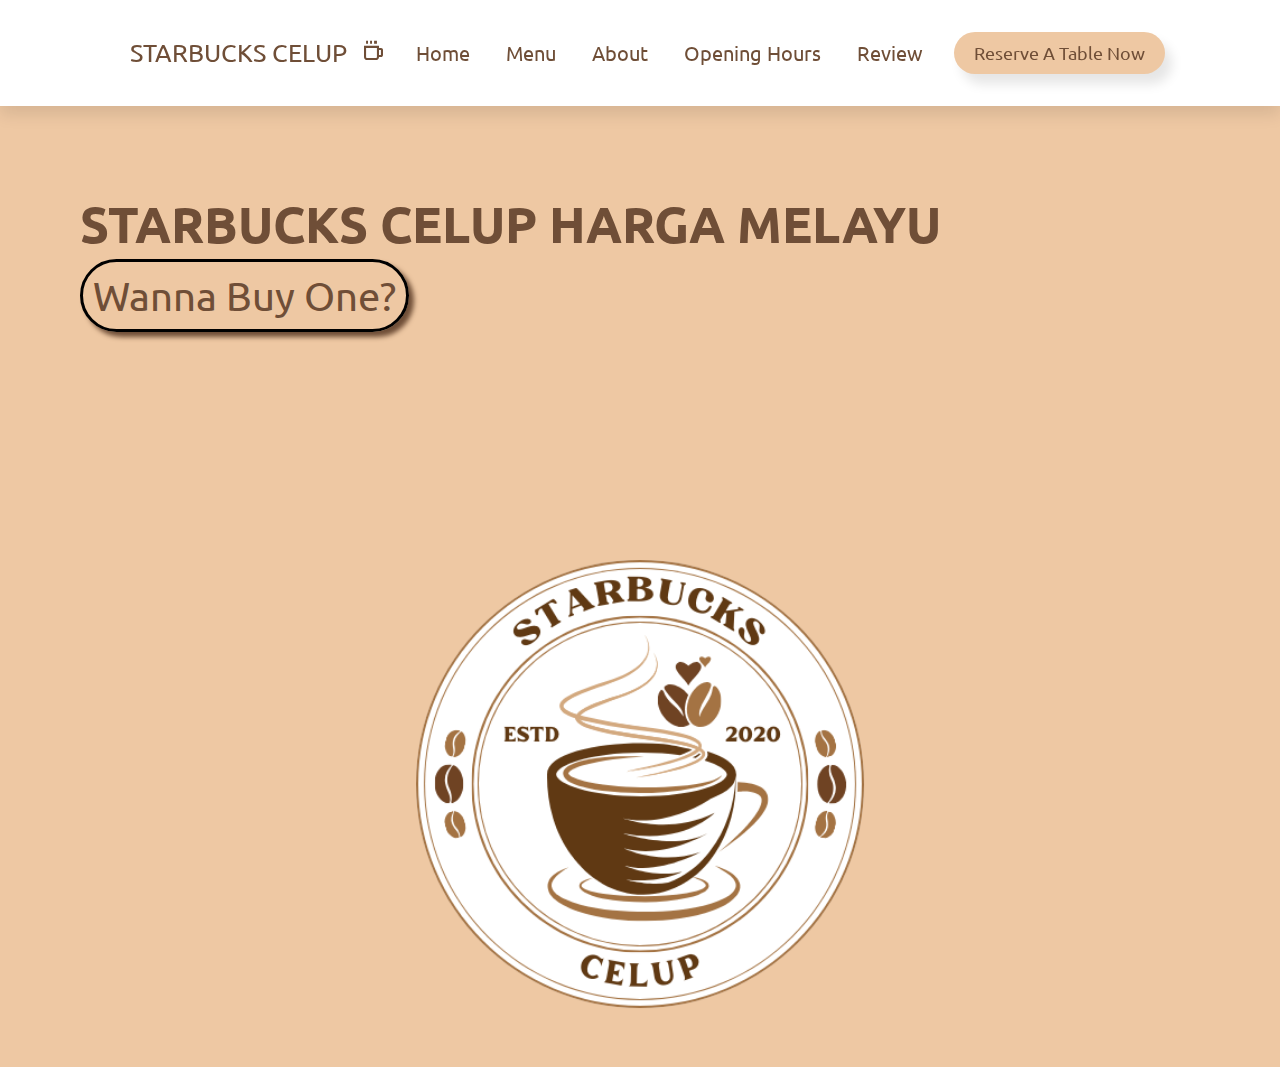
<file: index.html>
<!DOCTYPE html>
<html lang="en">
<head>
    <meta charset="UTF-8">
    <meta name="viewport" content="width=device-width, initial-scale=1.0">
    <link href='https://unpkg.com/boxicons@2.1.4/css/boxicons.min.css' rel='stylesheet'>
    <link rel="stylesheet" href="style.css">
    <link rel="icon" type="image/png" href="images\TitleLogo.png"/>
    <title>Starbucks Celup</title>
</head>
<body>
    <header class="header">
        <div id="menu" class="func-bars"></div>
        
            <a href="index.html" class="logo" style="text-decoration: none;">STARBUCKS CELUP <i class='bx bx-coffee'></i></a>

            <nav class="navigation-bar">
                <a href="index.html" target="_self">Home</a>
                <a href="menu.html" target="_self">Menu</a>
                <a href="about.html" target="_self">About</a>
                <a href="OpeningHours.html" target="_self">Opening Hours</a>
                <a href="reviews.html" target="_self">Review</a>

            </nav>

            <a href="reservation.html" class="button">Reserve a table now</a>
    </header>

    <section id="home" class="home">
        <div class="row">
            <div class="content">
                <h2>Starbucks Celup Harga Melayu</h2>
                <a href="menu.html" class="button">Wanna buy one?</a>
            </div>

            <div class="image">
                <span></span>
                <span></span>
                <img src="images/home-img-1.png" class="main-home-image" alt="">
            </div>
        </div>
    </section>

    
    
</body>
</html>
</file>
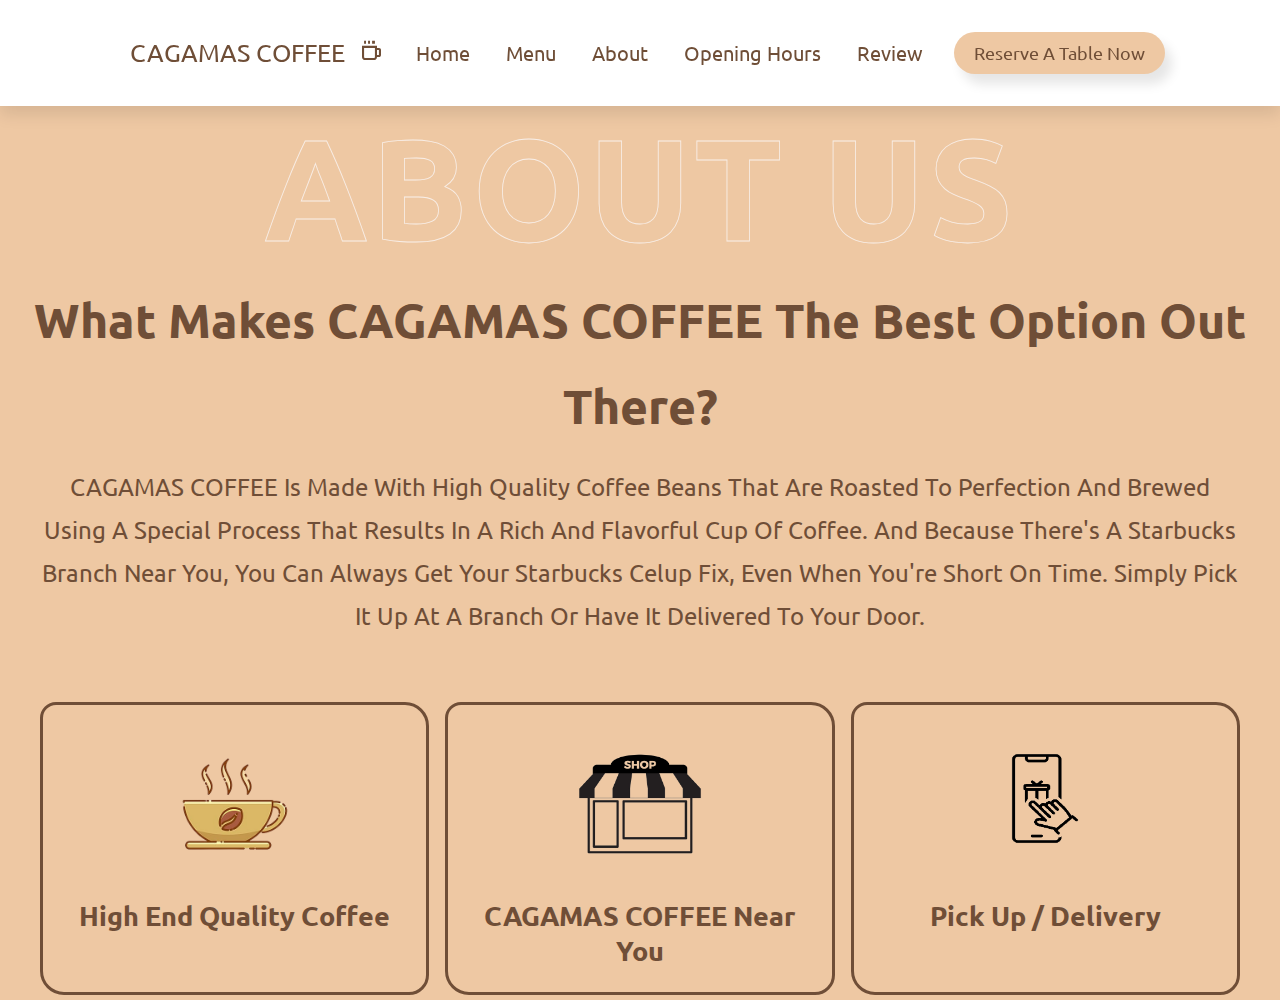
<file: about copy.html>
<!DOCTYPE html>
<html lang="en">
<head>
    <meta charset="UTF-8">
    <meta name="viewport" content="width=device-width, initial-scale=1.0">
    <link href='https://unpkg.com/boxicons@2.1.4/css/boxicons.min.css' rel='stylesheet'>
    <link rel="stylesheet" href="style.css">
    <link rel="icon" type="image/png" href="images\TitleLogo.png"/>
    <title>About Us</title>
</head>
<body>

    <header class="header">
        <div id="menu" class="func-bars"></div>
        
            <a href="index.html" class="logo" style="text-decoration: none;">CAGAMAS COFFEE <i class='bx bx-coffee'></i></a>

            <nav class="navigation-bar">
                <a href="index.html"target="_self">Home</a>
                <a href="menu.html" target="_self">Menu</a>
                <a href="about.html" target="_self">About</a>
                <a href="OpeningHours.html" target="_self">Opening Hours</a>
                <a href="reviews.html">Review</a>

            </nav>

            <a href="reservation.html" class="button">Reserve a table now</a>
    </header>

    <section id="about" class="about">
        <h1 class="heading">About Us</h1>

        <div class="row">

            <div class="content">
                <h4 class="title">What makes CAGAMAS COFFEE the best option out there?</h4>
                <p>CAGAMAS COFFEE is made with high quality coffee beans that are roasted to perfection and brewed using a special process that results in a rich and flavorful cup of coffee. And because there's a Starbucks branch near you, you can always get your Starbucks Celup fix, even when you're short on time. Simply pick it up at a branch or have it delivered to your door.</p>

                <div class="icons-container">
                    <div class="icons">
                        <img src="images/coffee.png" alt="">
                        <h3>High End Quality Coffee</h3>
                    </div>

                    <div class="icons">
                        <img src="images/shop.png" alt="">
                        <h3>CAGAMAS COFFEE Near You</h3>
                    </div>

                    <div class="icons">
                        <img src="images/order.png" alt="">
                        <h3>Pick Up / Delivery</h3>
                    </div>
                </div>
            </div>
        </div>
    </section>
</body>
</html>
</file>
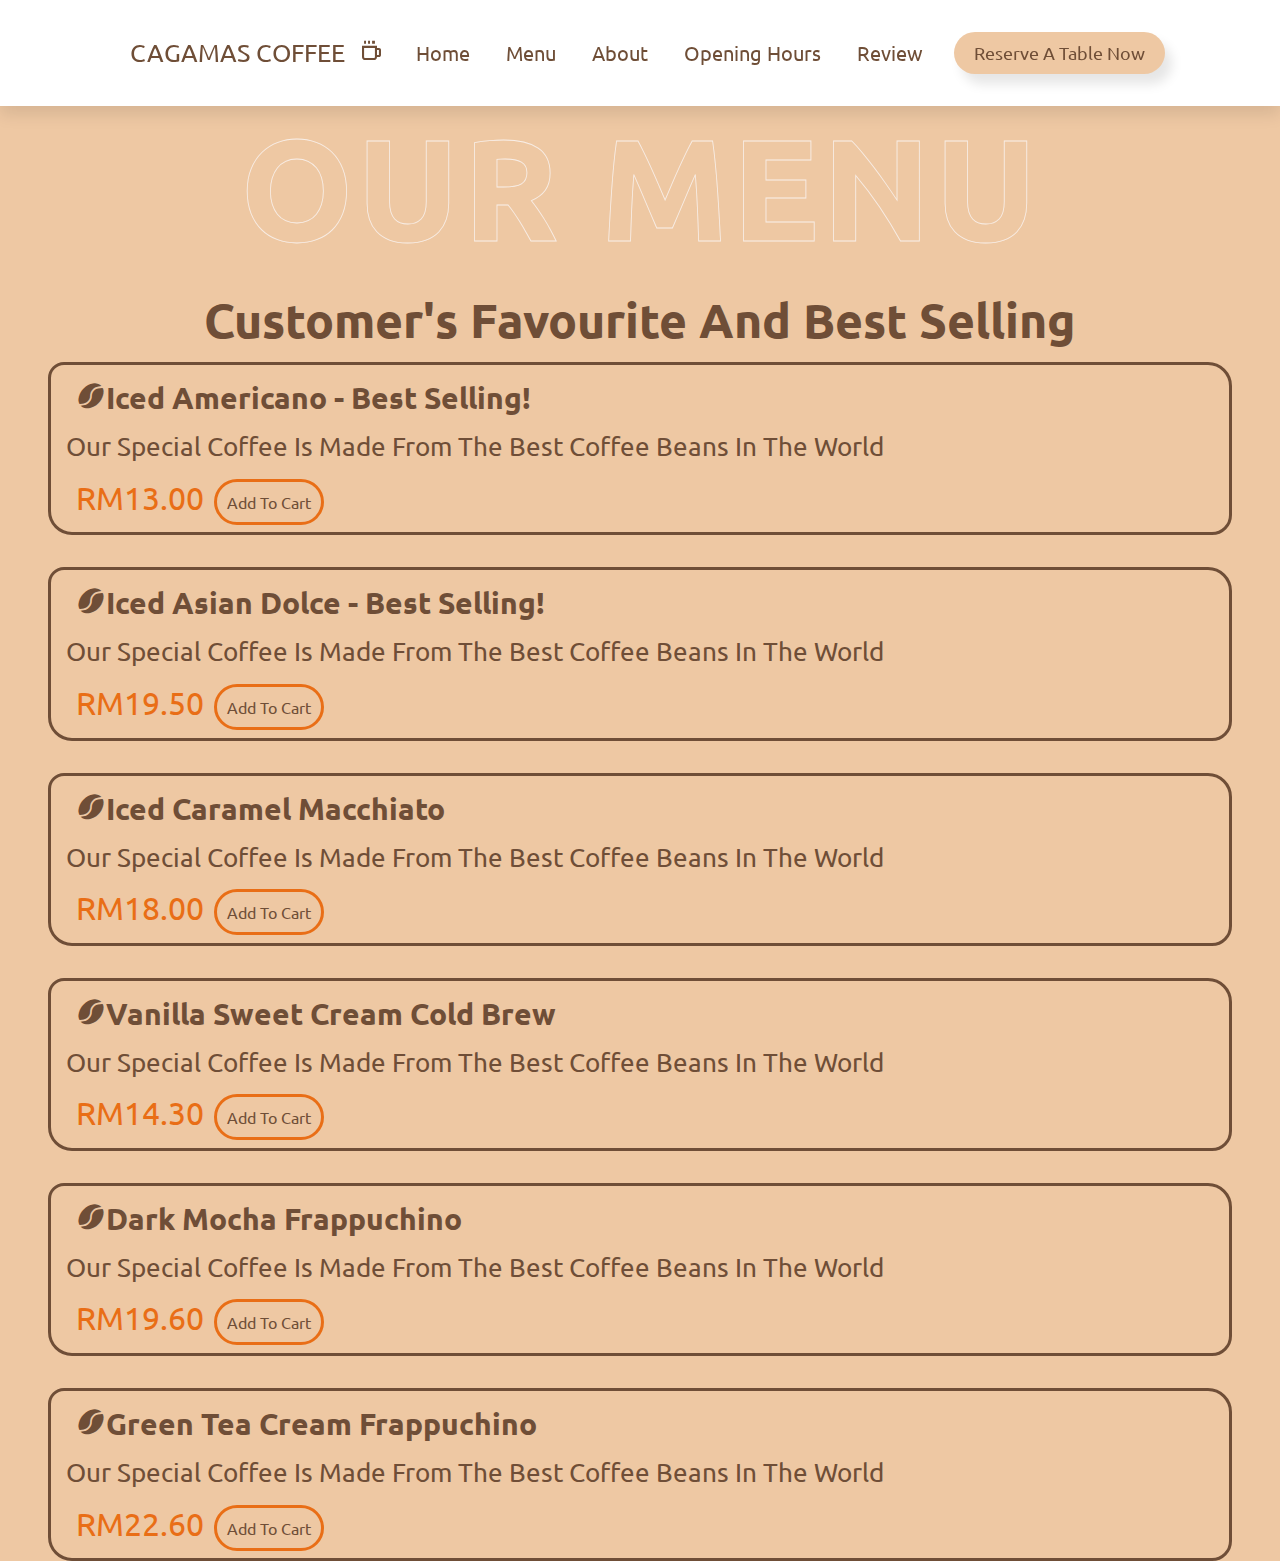
<file: menu.html>
<!DOCTYPE html>
<html lang="en">
<head>
    <meta charset="UTF-8">
    <meta name="viewport" content="width=device-width, initial-scale=1.0">
    <link href='https://unpkg.com/boxicons@2.1.4/css/boxicons.min.css' rel='stylesheet'>
    <link rel="stylesheet" href="style.css">
    <link rel="icon" type="image/png" href="images\TitleLogo.png"/>
    <title>Menu</title>
</head>
<body>

    <header class="header">
        <div id="menu" class="func-bars"></div>
        
            <a href="index.html" class="logo" style="text-decoration: none;">CAGAMAS COFFEE <i class='bx bx-coffee'></i></a>

            <nav class="navigation-bar">
                <a href="index.html"target="_self">Home</a>
                <a href="menu.html" target="_self">Menu</a>
                <a href="about.html" target="_self">About</a>
                <a href="OpeningHours.html" target="_self">Opening Hours</a>
                <a href="reviews.html">Review</a>

            </nav>

            <a href="reservation.html" class="button">Reserve a table now</a>
    </header>

    <section id="menu" class="menu">
        <h1 class="heading">Our Menu</h1>
        <div class="content">
            <h4 class="title">Customer's Favourite and Best Selling</h4>
        </div>
        <div class="container">
            <a href="#" class="box">
                <div class="content">
                    <h4><i class='bx bxs-coffee-bean bx-spin' ></i>Iced Americano - Best Selling!</h4>
                    <p>Our special coffee is made from the best coffee beans in the world</p>
                    <span>RM13.00</span>
                    <button class="add-to-cart-button">Add to Cart</button>
                </div>
            </a>
    
            <a href="#" class="box">
                <div class="content">
                    <h4><i class='bx bxs-coffee-bean bx-spin' ></i>Iced Asian Dolce - Best Selling!</h4>
                    <p>Our special coffee is made from the best coffee beans in the world</p>
                    <span>RM19.50</span>
                    <button class="add-to-cart-button">Add to Cart</button>
                </div>
            </a>
    
            <a href="#" class="box">
                <div class="content">
                    <h4><i class='bx bxs-coffee-bean bx-spin' ></i>Iced Caramel Macchiato </h4>
                    <p>Our special coffee is made from the best coffee beans in the world</p>
                    <span>RM18.00</span>
                    <button class="add-to-cart-button">Add to Cart</button>
                </div>
            </a>
    
            <a href="#" class="box">
                <div class="content">
                    <h4><i class='bx bxs-coffee-bean bx-spin' ></i>Vanilla Sweet Cream Cold Brew</h4>
                    <p>Our special coffee is made from the best coffee beans in the world</p>
                    <span>RM14.30</span>
                    <button class="add-to-cart-button">Add to Cart</button>
                </div>
            </a>
    
            <a href="#" class="box">
                <div class="content">
                    <h4><i class='bx bxs-coffee-bean bx-spin' ></i>Dark Mocha Frappuchino</h4>
                    <p>Our special coffee is made from the best coffee beans in the world</p>
                    <span>RM19.60</span>
                    <button class="add-to-cart-button">Add to Cart</button>
                </div>
            </a>
    
            <a href="#" class="box">
                <div class="content">
                    <h4><i class='bx bxs-coffee-bean bx-spin' ></i>Green Tea Cream Frappuchino</h4>
                    <p>Our special coffee is made from the best coffee beans in the world</p>
                    <span>RM22.60</span>
                    <button class="add-to-cart-button">Add to Cart</button>
                </div>
            </a>
        </div>
    </section>
</body>
</html>
</file>
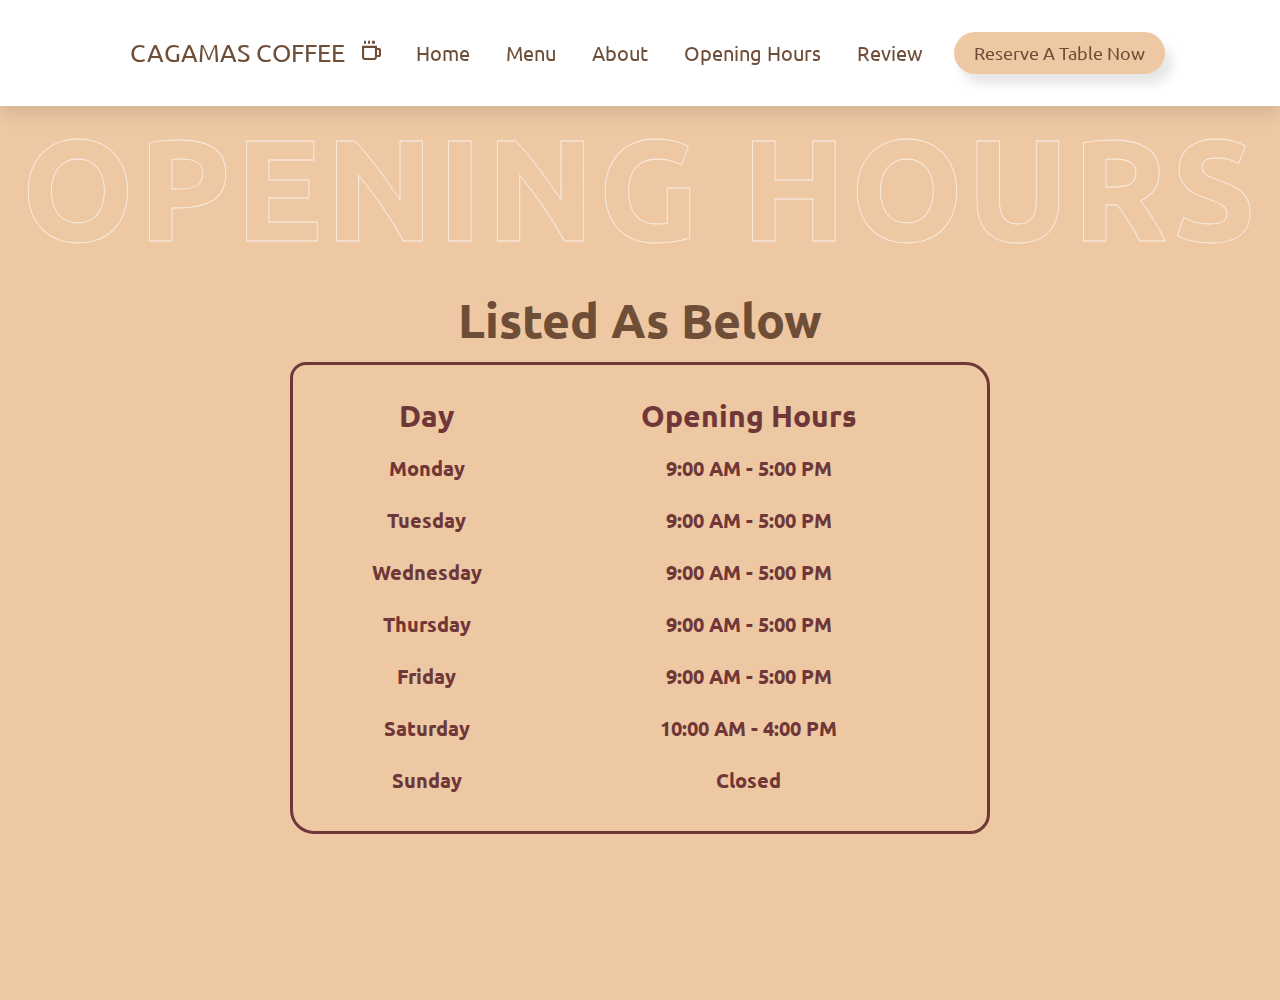
<file: openinghours.html>
<!DOCTYPE html>
<html lang="en">
<head>
    <meta charset="UTF-8">
    <meta name="viewport" content="width=device-width, initial-scale=1.0">
    <link href='https://unpkg.com/boxicons@2.1.4/css/boxicons.min.css' rel='stylesheet'>
    <link rel="stylesheet" href="style.css">
    <link rel="icon" type="image/png" href="images\TitleLogo.png"/>
    <title>Opening Hours</title>
</head>
<body>

    <header class="header">
        <div id="menu" class="func-bars"></div>
        
            <a href="index.html" class="logo" style="text-decoration: none;">CAGAMAS COFFEE <i class='bx bx-coffee'></i></a>

            <nav class="navigation-bar">
                <a href="index.html"target="_self">Home</a>
                <a href="menu.html" target="_self">Menu</a>
                <a href="about.html" target="_self">About</a>
                <a href="OpeningHours.html" target="_self">Opening Hours</a>
                <a href="reviews.html">Review</a>

            </nav>

            <a href="reservation.html" class="button">Reserve a table now</a>
    </header>
    
    <section class="opening-hours">
      <h1 class="heading">Opening Hours</h1>
        <div class="content">
            <h4 class="title">Listed As Below</h4>
        </div>
            <table align="center" width="700" height="100">
              <tr>
                <th>Day</th>
                <th>Opening Hours</th>
              </tr>
              <tr>
                <td>Monday</td>
                <td>9:00 AM - 5:00 PM</td>
              </tr>
              <tr>
                <td>Tuesday</td>
                <td>9:00 AM - 5:00 PM</td>
              </tr>
              <tr>
                <td>Wednesday</td>
                <td>9:00 AM - 5:00 PM</td>
              </tr>
              <tr>
                <td>Thursday</td>
                <td>9:00 AM - 5:00 PM</td>
              </tr>
              <tr>
                <td>Friday</td>
                <td>9:00 AM - 5:00 PM</td>
              </tr>
              <tr>
                <td>Saturday</td>
                <td>10:00 AM - 4:00 PM</td>
              </tr>
              <tr>
                <td>Sunday</td>
                <td>Closed</td>
              </tr>
            </table>
            
    </section>
</body>
</html>
</file>
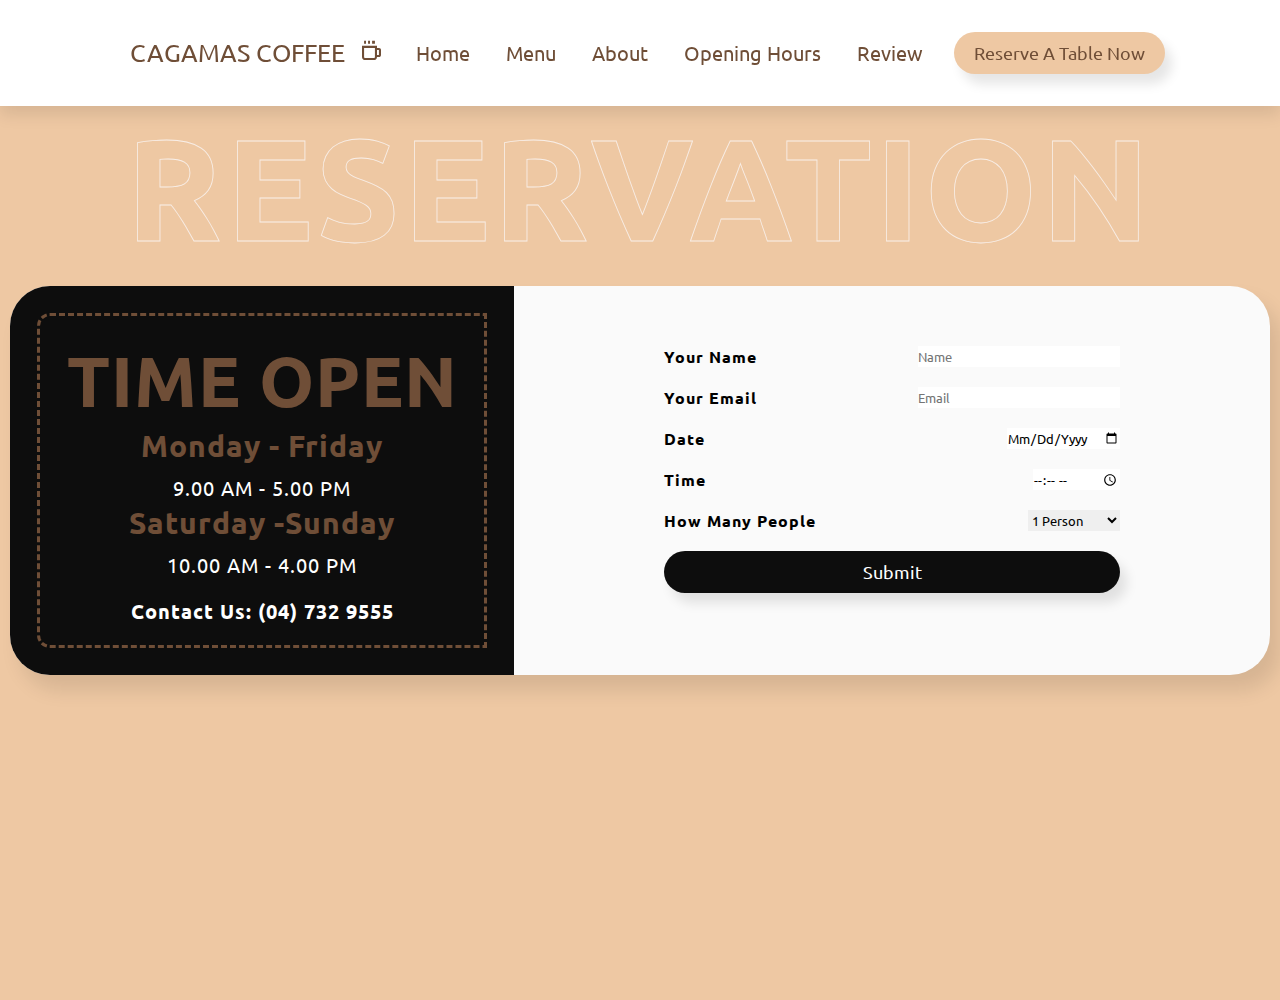
<file: reservation.html>
<!DOCTYPE html>
<html lang="en">
<head>
    <meta charset="UTF-8">
    <meta name="viewport" content="width=device-width, initial-scale=1.0">
    <link href='https://unpkg.com/boxicons@2.1.4/css/boxicons.min.css' rel='stylesheet'>
    <link rel="stylesheet" href="style.css">
    <link rel="icon" type="image/png" href="images\TitleLogo.png"/>
    <title>CAGAMAS COFFEE</title>
</head>
<body>
    <header class="header">
        <div id="menu" class="func-bars"></div>
        
            <a href="index.html" class="logo" style="text-decoration: none;">CAGAMAS COFFEE <i class='bx bx-coffee'></i></a>

            <nav class="navigation-bar">
                <a href="index.html" target="_self">Home</a>
                <a href="menu.html" target="_self">Menu</a>
                <a href="about.html" target="_self">About</a>
                <a href="OpeningHours.html" target="_self">Opening Hours</a>
                <a href="reviews.html" target="_self">Review</a>

            </nav>

            <a href="reservation.html" class="button">Reserve a table now</a>
    </header>

    <section class="reservation">
        <h2 class="heading">reservation </h2>
        <div class="container">
            <div class="container-time">
                <h2 class="headings">Time Open</h2>
                <h3 class="heading-days">Monday - Friday</h3>
                <p>9.00 AM - 5.00 PM</p>

                <h3 class="heading-days">Saturday -Sunday</h3>
                <p>10.00 AM - 4.00 PM</p>

                <hr>

                <h4 class="heading-phone">Contact Us: (04) 732 9555</h4>
            </div>

            <div class="container-form">
                <form action="#">
                    <h2 class="heading heading-yellow"></h2>
                    <div class="form-field">
                        <p>Your Name</p>
                        <input type="text" placeholder="Name">
                    </div>
                    <div class="form-field">
                        <p>Your Email</p>
                        <input type="email" placeholder="Email">
                    </div>
                    <div class="form-field">
                        <p>Date</p>
                        <input type="date">
                    </div>
                    <div class="form-field">
                        <p>Time</p>
                        <input type="time">
                    </div>
                    <div class="form-field">
                        <p>How Many People</p>
                        <select name="select" id="#">
                            <option value="1">1 Person</option>
                            <option value="2">2 Person</option>
                            <option value="3">3 Person</option>
                            <option value="4">4 Person</option>
                            <option value="5">5 Person</option>
                            <option value="5+">More Than 5  </option>
                        </select>
                    </div>

                    <button class="btn">Submit</button>
                </form>
            </div>
        </div>


    </section>
    
</body>
</html>
</file>
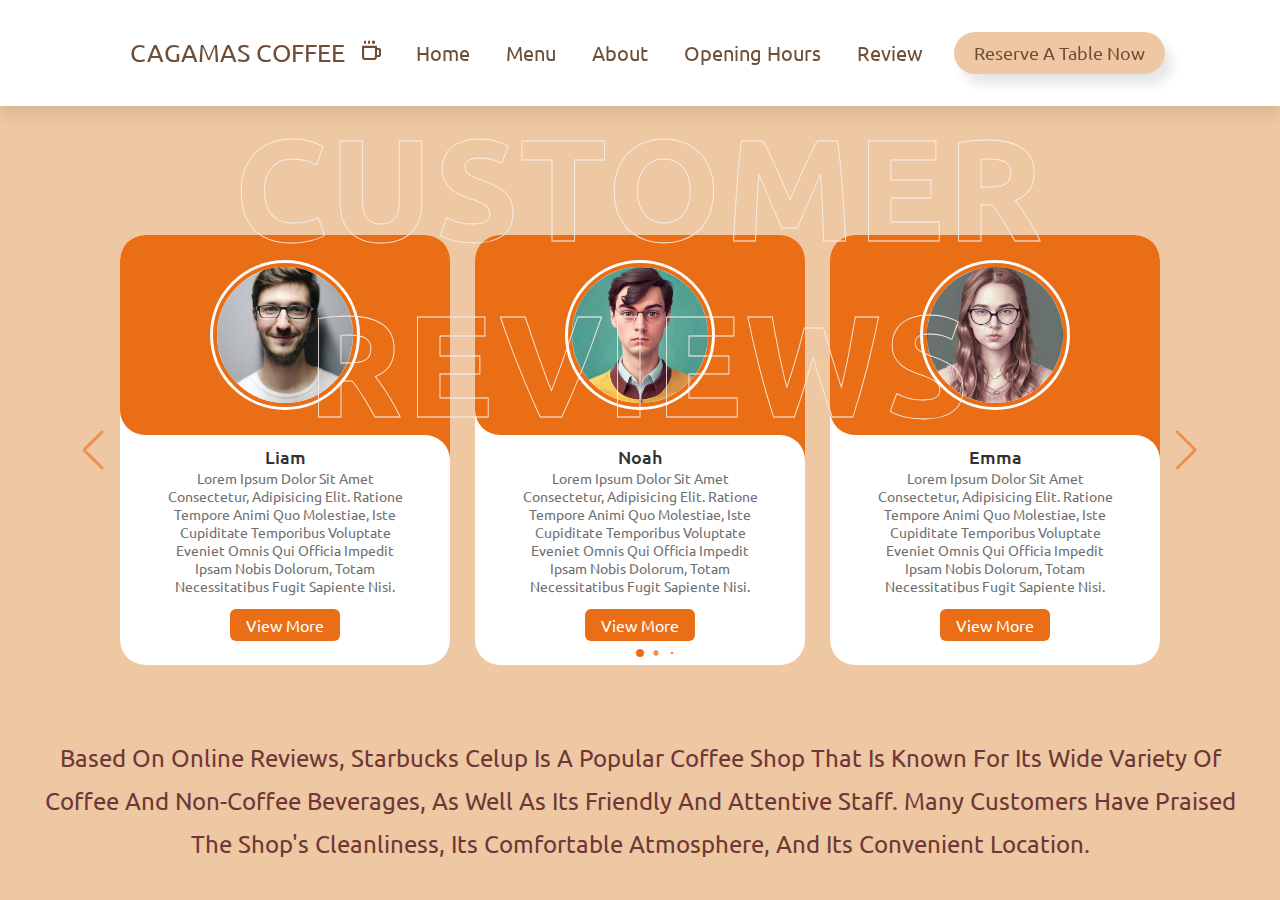
<file: reviews.html>
<!DOCTYPE html>
<html lang="en">
<head>
    <meta charset="UTF-8">
    <meta name="viewport" content="width=device-width, initial-scale=1.0">
    <link href='https://unpkg.com/boxicons@2.1.4/css/boxicons.min.css' rel='stylesheet'>
    <link rel="stylesheet" href="https://unpkg.com/swiper/swiper-bundle.min.css">
    <link rel="stylesheet" href="style.css">
    <link rel="icon" type="image/png" href="images\TitleLogo.png"/>
    <link rel="stylesheet" href="swiper-bundle.min.css">
    
    <title>Document</title>
</head>
<body>
    <header class="header">
        <div id="menu" class="func-bars"></div>
        
            <a href="#" class="logo" style="text-decoration: none;">CAGAMAS COFFEE <i class='bx bx-coffee'></i></a>

            <nav class="navigation-bar">
                <a href="index.html"target="_self">Home</a>
                <a href="menu.html" target="_self">Menu</a>
                <a href="about.html" target="_self">About</a>
                <a href="OpeningHours.html" target="_self">Opening Hours</a>
                <a href="reviews.html">Review</a>

            </nav>

            <a href="reservation.html" class="button">Reserve a table now</a>
    </header>
    <section class="review-body">
        <h1 class="heading">Customer Reviews</h1>
        <div class="para">
            <p>Based on online reviews, Starbucks Celup is a popular coffee shop that is known for its wide variety of coffee and non-coffee beverages, as well as its friendly and attentive staff. Many customers have praised the shop's cleanliness, its comfortable atmosphere, and its convenient location. </p>
        </div>
        
        <div class="slide-container swiper">
            <div class="slide-content">
                <div class="card-wrapper swiper-wrapper">
                    <div class="card swiper-slide">
                        <div class="image-content">
                            <span class="overlay"></span>
    
                            <div class="card-image">
                                <img src="images/profile1.jpg" alt="" class="card-img">
                            </div>
                        </div>

                        <div class="card-content">
                            <h2 class="name">Liam</h2>
                            <p class="description">Lorem ipsum dolor sit amet consectetur, adipisicing elit. Ratione tempore animi quo molestiae, iste cupiditate temporibus voluptate eveniet omnis qui officia impedit ipsam nobis dolorum, totam necessitatibus fugit sapiente nisi.</p>
                            <button class="button">View More</button>
                        </div>
                    </div>
                    <div class="card swiper-slide">
                        <div class="image-content">
                            <span class="overlay"></span>
    
                            <div class="card-image">
                                <img src="images/profile2.jpg" alt="" class="card-img">
                            </div>
                        </div>

                        <div class="card-content">
                            <h2 class="name">Noah</h2>
                            <p class="description">Lorem ipsum dolor sit amet consectetur, adipisicing elit. Ratione tempore animi quo molestiae, iste cupiditate temporibus voluptate eveniet omnis qui officia impedit ipsam nobis dolorum, totam necessitatibus fugit sapiente nisi.</p>
                            <button class="button">View More</button>
                        </div>
                    </div>
                    <div class="card swiper-slide">
                        <div class="image-content">
                            <span class="overlay"></span>
    
                            <div class="card-image">
                                <img src="images/profile3.jpg" alt="" class="card-img">
                            </div>
                        </div>

                        <div class="card-content">
                            <h2 class="name">Emma</h2>
                            <p class="description">Lorem ipsum dolor sit amet consectetur, adipisicing elit. Ratione tempore animi quo molestiae, iste cupiditate temporibus voluptate eveniet omnis qui officia impedit ipsam nobis dolorum, totam necessitatibus fugit sapiente nisi.</p>
                            <button class="button">View More</button>
                        </div>
                    </div>
                    <div class="card swiper-slide">
                        <div class="image-content">
                            <span class="overlay"></span>
    
                            <div class="card-image">
                                <img src="images/profile4.jpg" alt="" class="card-img">
                            </div>
                        </div>

                        <div class="card-content">
                            <h2 class="name">Evaline</h2>
                            <p class="description">Lorem ipsum dolor sit amet consectetur, adipisicing elit. Ratione tempore animi quo molestiae, iste cupiditate temporibus voluptate eveniet omnis qui officia impedit ipsam nobis dolorum, totam necessitatibus fugit sapiente nisi.</p>
                            <button class="button">View More</button>
                        </div>
                    </div>
                    <div class="card swiper-slide">
                        <div class="image-content">
                            <span class="overlay"></span>
    
                            <div class="card-image">
                                <img src="images/profile5.jpg" alt="" class="card-img">
                            </div>
                        </div>

                        <div class="card-content">
                            <h2 class="name">Sophia</h2>
                            <p class="description">Lorem ipsum dolor sit amet consectetur, adipisicing elit. Ratione tempore animi quo molestiae, iste cupiditate temporibus voluptate eveniet omnis qui officia impedit ipsam nobis dolorum, totam necessitatibus fugit sapiente nisi.</p>
                            <button class="button">View More</button>
                        </div>
                    </div>
                    <div class="card swiper-slide">
                        <div class="image-content">
                            <span class="overlay"></span>
    
                            <div class="card-image">
                                <img src="images/profile6.jpg" alt="" class="card-img">
                            </div>
                        </div>

                        <div class="card-content">
                            <h2 class="name">Ethan</h2>
                            <p class="description">Lorem ipsum dolor sit amet consectetur, adipisicing elit. Ratione tempore animi quo molestiae, iste cupiditate temporibus voluptate eveniet omnis qui officia impedit ipsam nobis dolorum, totam necessitatibus fugit sapiente nisi.</p>
                            <button class="button">View More</button>
                        </div>
                    </div>
                    <div class="card swiper-slide">
                        <div class="image-content">
                            <span class="overlay"></span>
    
                            <div class="card-image">
                                <img src="images/profile7.jpg" alt="" class="card-img">
                            </div>
                        </div>

                        <div class="card-content">
                            <h2 class="name">Mason</h2>
                            <p class="description">Lorem ipsum dolor sit amet consectetur, adipisicing elit. Ratione tempore animi quo molestiae, iste cupiditate temporibus voluptate eveniet omnis qui officia impedit ipsam nobis dolorum, totam necessitatibus fugit sapiente nisi.</p>
                            <button class="button">View More</button>
                        </div>
                    </div>
                    <div class="card swiper-slide">
                        <div class="image-content">
                            <span class="overlay"></span>
    
                            <div class="card-image">
                                <img src="images/profile8.jpg" alt="" class="card-img">
                            </div>
                        </div>

                        <div class="card-content">
                            <h2 class="name">Lucas</h2>
                            <p class="description">Lorem ipsum dolor sit amet consectetur, adipisicing elit. Ratione tempore animi quo molestiae, iste cupiditate temporibus voluptate eveniet omnis qui officia impedit ipsam nobis dolorum, totam necessitatibus fugit sapiente nisi.</p>
                            <button class="button">View More</button>
                        </div>
                    </div>
                    <div class="card swiper-slide">
                        <div class="image-content">
                            <span class="overlay"></span>
    
                            <div class="card-image">
                                <img src="images/profile9.jpg" alt="" class="card-img">
                            </div>
                        </div>

                        <div class="card-content">
                            <h2 class="name">David</h2>
                            <p class="description">Lorem ipsum dolor sit amet consectetur, adipisicing elit. Ratione tempore animi quo molestiae, iste cupiditate temporibus voluptate eveniet omnis qui officia impedit ipsam nobis dolorum, totam necessitatibus fugit sapiente nisi.</p>
                            <button class="button">View More</button>
                        </div>
                    </div>
                </div>
            </div>
            <div class="swiper-button-next swiper-navBtn"></div>
            <div class="swiper-button-prev swiper-navBtn"></div>
            <div class="swiper-pagination"></div>
        </div>
    </section>
</body>
<script src="swiper-bundle.min.js"></script>
<script src="script.js"></script>
</html>
</file>
<file: style.css>
@import url('https://fonts.googleapis.com/css2?family=Ubuntu&display=swap');

@keyframes floatImage {
    0% {
        transform: translateY(0);
    }
    50% {
        transform: translateY(-24px);
    }
    100% {
        transform: translateY(0);
    }
}

@keyframes zoomIn {
    0% {
        opacity: 0;
        transform:scale(0);
    }
    100% {
        opacity: 1;
        transform:scale(1);
    }
}

.heading {
    font-size: 9rem;
    text-transform: uppercase;
    color: transparent;
    -webkit-text-stroke: .05rem #f8eee7;
    letter-spacing: .2rem;
    text-align: center;
    pointer-events: none;
    position: relative;
}

.heading span {
    position: absolute;
    top: 50%;
    left: 50%;
    transform: translate(-50%, -50%);
    width: 100%;
    color: #6F4E37;
    font-size: 3rem;
}

* {
    font-family: 'Ubuntu', sans-serif;
    margin: 0;
    padding: 0;
    box-sizing: border-box;
    outline: none;
    border: none;
    text-decoration: none;
    text-transform: capitalize;
    transition: all .2s linear;
}

.header {
    position: fixed;
    top: 0;
    left: 0;
    right: 0;
    display: flex;
    align-items: center;
    justify-content: space-between;
    z-index: 999;
    background: #fff;
    box-shadow: 0 .5rem 1rem rgba(0, 0, 0, 0.1);
    padding: 2rem 9%;
}

.header .logo {
    color: #6F4E37;
    font-size: 25px;
}

.header .logo i {
    padding-left: .5rem;
}

.header .navigation-bar a {
    margin: 0 1rem;
    font-size: 20px;
    color: #6F4E37;
    text-decoration: none;
}

.header .button {
    background-color: #eec8a3;
    color: #6F4E37;
    padding: 10px 20px;
    border: none;
    font-size: 18px;
    border-radius: 100px;
    -webkit-border-radius: 100px;
    -moz-border-radius: 100px;
    -o-border-radius: 100px;
    box-shadow: 7px 10px 12px rgba(0, 0, 0, 0.1);
    cursor: pointer;
    transition: all .3s;
    -webkit-transition: all .3s;
    -moz-transition: all .3s;
    -ms-transition: all .3s;
    -o-transition: all .3s;
}

.header .button:hover {
    transform: scale(1.03);
    -webkit-transform: scale(1.03);
    -moz-transform: scale(1.03);
    -ms-transform: scale(1.03);
    -o-transform: scale(1.03);
    box-shadow: 10px 12px 15px #6F4E37;
}

/* Home Page */
.home {
    min-height: 100vh;
    padding-top: 12rem;
    background: url(images/backgroundmain.jpg) no-repeat;
    background-position: center;
    background-size: cover;
}

.home .row {
    display: flex;
    align-items: center;
    flex-wrap: wrap;
    gap: 1.5rem;
}

.home .row .content {
    flex: 1 1 42rem;
    padding-left: 5rem;
}

.home .row .image {
    flex: 1 1 42rem;
    padding-top: 10rem;
    text-align: center;
}

.home .row .image img {
    height: 35rem;
}

.home .row .content h2 {
    font-size: 50px;
    color: #6F4E37;
    text-transform: uppercase;
    margin-bottom: 1rem;
}

.home .row .content .button {
    font-size: 40px;
    color: #6F4E37;
    text-decoration: none;
    cursor: pointer;
    border: .2rem solid black;
    border-radius: 50px;
    align-items: center;
    padding: 10px;
    box-shadow: 5px 5px 5px #6F4E37;
}

/* Menu Page */

.menu {
    margin-top: 100px;
    min-height: 100vh;
    background: url(images/backgroundmain.jpg) no-repeat;
    background-position: center;
    background-size: cover;
}

.menu .content .title {
    color: #6F4E37;
    font-size: 3rem;
    line-height: 1.8;
    text-align: center;
}

.menu .container {
    display: flex;
    flex-wrap: wrap;
    gap: 2rem;
    justify-content: center;
}

.menu .container .box {
    flex: 1 1 42rem;
    padding: 15px;
    border: .2rem solid #6F4E37;
    border-radius: 1rem 1.5rem 1.25rem;
    display: flex;
    align-items: center;
    gap: 1.5rem;
    margin-left: 3rem;
    margin-right: 3rem;
}

.menu .container .box .content h4 {
    padding-left: 10px;
    font-size: 30px;
    color: #6F4E37;
    line-height: 1.2;
}

.menu .container .box .content h4 {
    padding-right: 2px;
}

.menu .container .box .content p {
    font-size: 1.6rem;
    color: #6F4E37;
    line-height: 1.2;
    padding: 1rem 0;
}

.menu .container .box .content span {
    font-size: 2rem;
    color: #e96e16;
    line-height: 1.2;
    margin: 0 10px;
}

.menu .container .box .content .add-to-cart-button {
    font-size: 1rem;
    background-color: #eec8a3;
    color: #6F4E37;
    padding: 10px;
    border: .2rem solid #e96e16;
    border-radius: 50px;
    cursor: pointer;
    position: absolute;
  }

/* About Page */
.about {
    margin-top: 100px;
    min-height: 100vh;
    background: url(images/backgroundmain.jpg) no-repeat;
    background-position: center;
    background-size: cover;
}

.about .row {
    display: flex;
    align-items: center;
    flex-wrap: wrap;
    gap: 1.5rem;
}

.about .row .content {
    flex: 1 1 42rem;
}

.about .row .content .title {
    color: #6F4E37;
    font-size: 3rem;
    line-height: 1.8;
    text-align: center;
}

.about .row .content p {
    color: #6F4E37;
    font-size: 1.5rem;
    line-height: 1.8;
    padding: 1rem 0;
    text-align: center;
    margin-right: 2.5rem;
    margin-left: 2.5rem;
}

.about .row .content .icons-container {
    display: flex;
    flex-wrap: wrap;
    gap: 1rem;
    padding-top: 3rem;
    margin-right: 2.5rem;
    margin-left: 2.5rem;
}

.about .row .content .icons-container .icons {
    flex: 1 1 15rem;
    padding: 1.5rem;
    text-align: center;
    border: .2rem solid #6F4E37;
    border-radius: 1rem 1.5rem 1.25rem;
}

.about .row .content .icons-container .icons img {
    width: 150px;
    height: 150px;
    animation: zoomIn 1s ease forwards, floatImage 4s ease-in-out infinite;
}

.about .row .content .icons-container .icons h3 {
    font-size: 1.7rem;
    padding-top: 1rem;
    color: #6F4E37;
}

.opening-hours{
    margin-top: 100px;
    min-height: 100vh;
    background: url(images/backgroundmain.jpg) no-repeat;
    background-position: center;
    background-size: cover;
    align-items: center;
}
.opening-hours .content .title {
    color: #6F4E37;
    font-size: 3rem;
    line-height: 1.8;
    text-align: center;
}

.opening-hours .reason {
    color: #6F4E37;
    font-size: 1.5rem;
    line-height: 1.8;
    padding: 1rem 0;
    text-align: center;
    margin-right: 2.5rem;
    margin-left: 2.5rem;
}

.opening-hours table {
    margin-top: 100px;
    flex: 1 1 15rem;
    padding: 1.5rem;
    text-align: center;
    align-items: center;
    border: .2rem solid #6f3737;
    border-radius: 1rem 1.5rem 1.25rem;
    margin: 0 auto;
  }
  
  th {
    font-size: 30px;
    color: #6f3737;
    font-weight: bold;
    text-align: center;
  }
  
  td {
    font-weight: bold;
    font-size: 20px;
    color: #6f3737;
    text-align: center;
  }
  
  table tr {
    font-weight: bold;
    height: 50px;
  }

.review-body {
    min-height: 100vh;
    display: flex;
    align-items: center;
    justify-content: center;
    background-color: #eec8a3;
}
.review-body .heading {
    display: block;
    position: absolute;
    top: 100px;
    align-items: center;
    z-index: 2;

}

.review-body .para p{
    color: #6f3737;
    font-size: 1.5rem;
    line-height: 1.8;
    padding: 1rem 0;
    text-align: center;
    margin-right: 2.5rem;
    margin-left: 2.5rem;
    display: block;
    position: absolute;
    top: 45rem;
    align-items: center;
    z-index: 2;
}

.review-body .heading p {
    display: block;
  position: absolute;
  top: 100rem;
  align-items: center;
  z-index: 2;

}

.slide-container {
    max-width: 1120px;
    width: 100%;
    padding: 40px 0;
}

.review-body .slide-content {
    margin: 0 40px;
    overflow: hidden;
    border-radius: 25px;
}

.review-body .card {
    width: 320px;
    border-radius: 25px;
    background-color: #fff;
}

.review-body .image-content, .card-content {
    display: flex;
    flex-direction: column;
    align-items: center;
    padding: 10px 40px;

}

.review-body .image-content {
    position: relative;
    row-gap: 5px;
    padding: 25px 0;
}

.overlay {
    position: absolute;
    left: 0;
    top: 0;
    height: 100%;
    width: 100%;
    background-color: #e96e16;
    border-radius: 25px 25px 0 25px;
}

.overlay::before,
.overlay::after {
    content: '';
    position: absolute;
    right: 0;
    bottom: -40px;
    height: 40px;
    width: 40px;
    background-color: #e96e16;
}

.overlay::after {
    border-radius: 0 25px 0 0;
    background-color: #fff;
}

.review-body .slide-container .slide-content .card-wrapper:hover {
    margin-right: 2px;
    transition: margin 0.2s ease-in-out;
}

.review-body .card-image {
    position: relative;
    height: 150px;
    width: 150px;
    border-radius: 50%;
    background-color: #fff;
    padding: 3px;
}

.review-body .card-image .card-img {
    height: 100%;
    width: 100%;
    object-fit: cover;
    border-radius: 50%;
    border: 4px solid #e96e16;
}

.name {
    font-size: 18px;
    font-weight: 500;
    color: #333;
}

.description{
    font-size: 14px;
    color: #707070;
    text-align: center;
}

.card-content .button{
    border: none;
    font-size: 16px;
    color: #fff;
    padding: 6px 16px;
    background-color: #e96e16;
    border-radius: 6px;
    margin: 14px;
    cursor: pointer;
    transition: all .3 ease;
}

.button:hover{
    background-color: #ee8e4a;
}

.review-body .slide-container .swiper-navBtn {
    color: #ee8e4a;
    transition: color .3s ease;
}

.review-body .slide-container .swiper-navBtn:hover {
    color: #e96e16;
}

.review-body .slide-container .swiper-navBtn::before,
.review-body .slide-container .swiper-navBtn::after {
    font-size: 40px;
}

.review-body .slide-container .swiper-button-next {
    right: 0;
}

.review-body .slide-container .swiper-button-prev {
    left: 0;
}

.review-body .slide-container .swiper-pagination-bullet{
    background-color: #ee8e4a;
    opacity: 1;
}

.review-body .slide-container .swiper-pagination-bullet-active{
    background-color: #e96e16;
    
}


@media screen and (max-width: 768px) {
    .review-body .slide-content {
        margin: 0 10px;
    }
    .review-body .slide-container .swiper-navBtn {
        display: none;
    }
}

.reservation {
    margin-top: 100px;
    min-height: 100vh;
    background: url(images/backgroundmain.jpg) no-repeat;
    background-position: center;
    background-size: cover;
    font-weight: 400;
    color: #fff;
    letter-spacing: 1px;
}

.reservation .heading{
    margin-top: 10px;
  margin-left: 10px;
  margin-right: 10px;
}

.reservation .container{
    background-color: #fafafa;
    margin: 10px;
    box-shadow: 10px 15px 20px rgba(0, 0, 0, 0.1);
    display: grid;
    grid-template-columns: 40% 60%;
    border-radius: 40px;
}

.reservation .container .container-time{
    background-color: rgba(0, 0, 0, 0.95);
    padding: 50px;
    outline: 3px dashed #6F4E37;
    outline-offset: -30px;
    text-align: center;
    border-radius: 40px 0 0 40px;
}

.reservation .container .container-time .headings{
    color: #6F4E37;
    font-size: 70px;
    text-transform: uppercase;
}

.reservation .container .container-time .heading-days{
    margin-top: 3px;
    color: #6F4E37;
    font-size: 30px;
}

.reservation .container .container-time p{
    margin-top: 10px;
    font-size: 20px;
}

.reservation .container .container-time .heading-phone{
    margin-top: 20px;
    font-size: 20px;
}

.reservation .container .container-form{
    padding: 20px 0;
    margin: 10px 150px;
    color: #000;
}

.reservation .container .container-form form{
    display: grid;
    grid-row-gap: 20px;
}

.reservation .container .container-form form p{
    font-weight: 600;
}

.reservation .container .container-form .form-field{
    display: flex;
    justify-content: space-between;
}

input, select{
    pad: 10px 15px;
}

.reservation .container .container-form .btn{
    background-color: rgba(0, 0, 0, 0.95);
    color: #fff;
    padding: 10px 20px;
    border: none;
    font-size: 18px;
    border-radius: 100px;
    -webkit-border-radius: 100px;
    -moz-border-radius: 100px;
    -o-border-radius: 100px;
    box-shadow: 7px 10px 12px rgba(0, 0, 0, 0.1);
    cursor: pointer;
    transition: all .3s;
    -webkit-transition: all .3s;
    -moz-transition: all .3s;
    -ms-transition: all .3s;
    -o-transition: all .3s;
}

.reservation .container .container-form .btn:hover{
    transform: scale(1.03);
    -webkit-transform: scale(1.03);
    -moz-transform: scale(1.03);
    -ms-transform: scale(1.03);
    -o-transform: scale(1.03);
    box-shadow: 10px 12px 15px rgba(0, 0, 0, 0.3);

}
</file>
